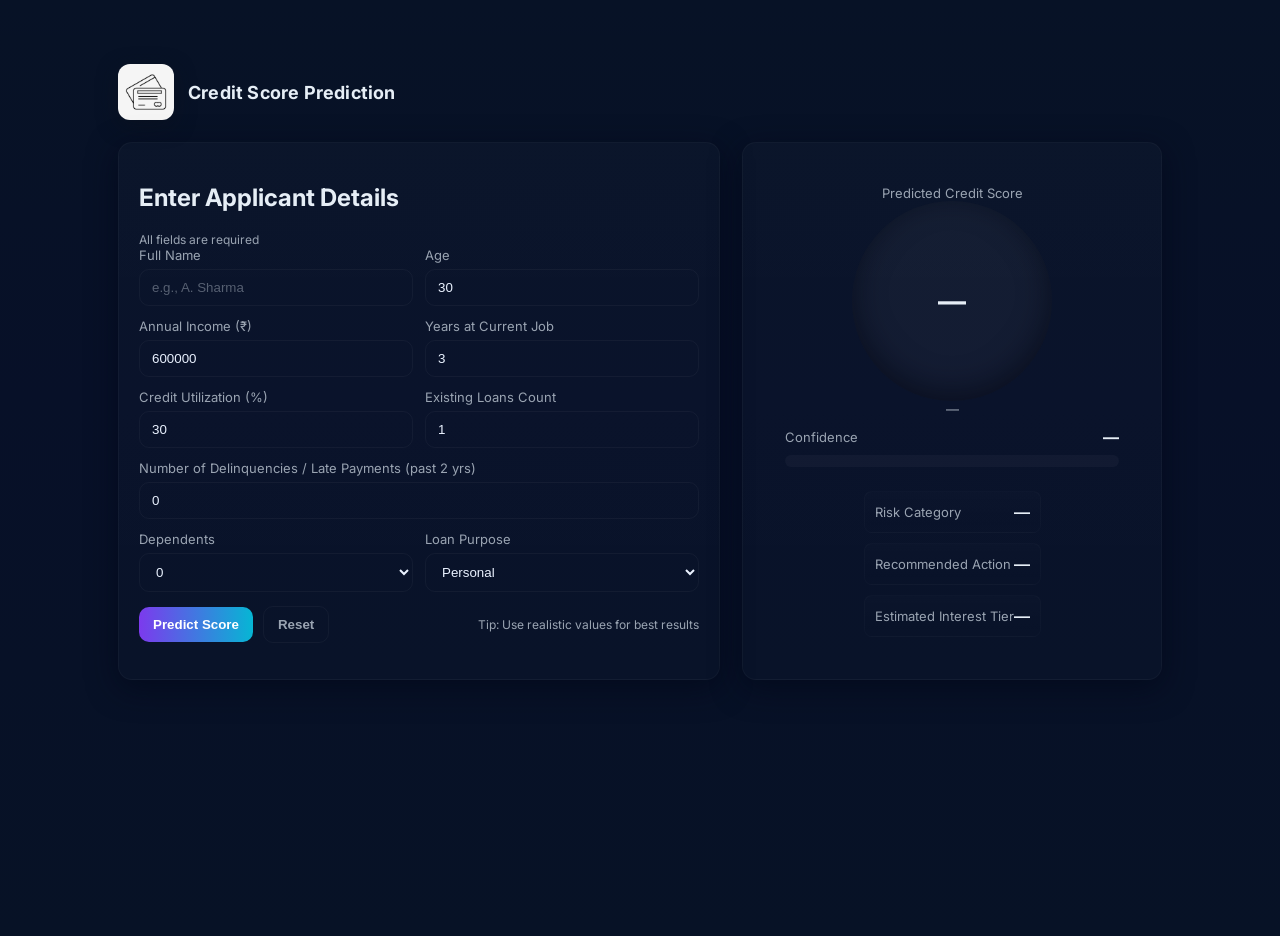
<file: cindex.html>
<!doctype html>
<html lang="en">
<head>
  <meta charset="utf-8" />
  <meta name="viewport" content="width=device-width, initial-scale=1" />
  <title>Credit Score Prediction System</title>
  <meta name="description" content="Professional Credit Score Prediction UI (HTML/CSS/JS)" />
  <link href="https://fonts.googleapis.com/css2?family=Inter:wght@300;400;600;700;800&display=swap" rel="stylesheet">
  <style>
    :root{
      --bg:#0f1724; /* deep navy */
      --card:#0b1220;
      --muted:#9aa4b2;
      --accent1:#7c3aed; /* violet */
      --accent2:#06b6d4; /* cyan */
      --glass: rgba(255,255,255,0.04);
      --success:#10b981;
      --danger:#ef4444;
    }
    *{box-sizing:border-box}
    html,body{height:100%;margin:0;font-family:Inter,system-ui,-apple-system,Segoe UI,Roboto,'Helvetica Neue',Arial;color:#e6eef6;background:linear-gradient(180deg,#071226 0%, #071028 40%, #071226 100%);}
    .wrap{max-width:1100px;margin:36px auto;padding:28px}

    header.top{
      display:flex;align-items:center;justify-content:space-between;margin-bottom:22px;
    }
    .brand{display:flex;gap:14px;align-items:center}
    .logo{width:56px;height:56px;border-radius:12px;background:linear-gradient(135deg,var(--accent1),var(--accent2));display:flex;align-items:center;justify-content:center;color:white;font-weight:800;font-size:18px;box-shadow:0 6px 20px rgba(12,18,30,0.6)}
    .brand h1{margin:0;font-size:18px;letter-spacing:0.2px}
    .brand p{margin:0;color:var(--muted);font-size:13px}

    .grid{display:grid;grid-template-columns:1fr 420px;gap:22px}
    @media (max-width:980px){.grid{grid-template-columns:1fr;}}

    .card{background:linear-gradient(180deg, rgba(255,255,255,0.02), rgba(255,255,255,0.01));border-radius:14px;padding:20px;box-shadow:0 8px 30px rgba(2,6,23,0.6);border:1px solid rgba(255,255,255,0.03)}

    /* Left column form */
    form .section-title{display:flex;justify-content:space-between;align-items:center;margin-bottom:14px}
    form .section-title h2{margin:0;font-size:16px}
    .fields{display:grid;grid-template-columns:1fr 1fr;gap:12px}
    @media (max-width:520px){.fields{grid-template-columns:1fr}}
    .field{display:flex;flex-direction:column}
    label{font-size:13px;color:var(--muted);margin-bottom:6px}
    input[type="text"], input[type="number"], select{padding:10px 12px;border-radius:10px;border:1px solid rgba(255,255,255,0.04);background:transparent;color:#eaf2ff;outline:none}
    input::placeholder{color:rgba(230,238,246,0.35)}

    .full{grid-column:1 / -1}
    .actions{display:flex;gap:10px;align-items:center;margin-top:14px}
    .btn{padding:10px 14px;border-radius:10px;border:none;cursor:pointer;font-weight:600}
    .btn-primary{background:linear-gradient(90deg,var(--accent1),var(--accent2));color:white}
    .btn-ghost{background:transparent;border:1px solid rgba(255,255,255,0.04);color:var(--muted)}

    /* Right column results */
    .result-hero{display:flex;flex-direction:column;align-items:center;gap:10px;padding:22px}
    .gauge{width:200px;height:200px;border-radius:50%;display:grid;place-items:center;background:conic-gradient(var(--accent2) 0% 0%, rgba(255,255,255,0.04) 0% 100%);box-shadow:inset 0 -8px 30px rgba(3,7,18,0.6);position:relative}
    .gauge .score{position:absolute;font-size:28px;font-weight:700}
    .range{font-size:13px;color:var(--muted)}

    .detail-list{display:flex;flex-direction:column;gap:10px;margin-top:14px}
    .detail{display:flex;justify-content:space-between;align-items:center;padding:10px;border-radius:8px;background:linear-gradient(180deg, rgba(255,255,255,0.01), rgba(255,255,255,0.00));border:1px solid rgba(255,255,255,0.02)}
    .detail .label{color:var(--muted);font-size:13px}
    .detail .val{font-weight:600}

    /* progress bar */
    .progress{height:12px;background:rgba(255,255,255,0.03);border-radius:8px;overflow:hidden}
    .progress > i{display:block;height:100%;background:linear-gradient(90deg,var(--accent1),var(--accent2));border-radius:8px;width:0%}

    footer.notes{margin-top:16px;color:var(--muted);font-size:13px}

    /* small touches */
    .hint{font-size:12px;color:var(--muted)}

    /* subtle animation */
    .gauge-anim{transition:all 700ms cubic-bezier(.2,.9,.3,1)}

  </style>
</head>
<body>
  <div class="wrap">
    <header class="top">
      <div class="brand">
        <div >
          <img src="LOGO.png"   class="logo" alt="A description of the image">
          
          </div>
        <div>
          <h1>Credit Score Prediction</h1>
          <p></p>
        </div>
      </div>
    </header>

    <main class="grid">
      <!-- Left: Form -->
      <section class="card">
        <div class="section-title"><h2>Enter Applicant Details</h2><div class="hint">All fields are required</div></div>
        <form id="predict-form" onsubmit="return false;">
          <div class="fields">
            <div class="field">
              <label for="name">Full Name</label>
              <input type="text" id="name" placeholder="e.g., A. Sharma" />
            </div>

            <div class="field">
              <label for="age">Age</label>
              <input type="number" id="age" min="18" max="100" value="30" />
            </div>

            <div class="field">
              <label for="income">Annual Income (₹)</label>
              <input type="number" id="income" min="0" value="600000" />
            </div>

            <div class="field">
              <label for="employment">Years at Current Job</label>
              <input type="number" id="employment" min="0" max="50" value="3" />
            </div>

            <div class="field">
              <label for="util">Credit Utilization (%)</label>
              <input type="number" id="util" min="0" max="100" value="30" />
            </div>

            <div class="field">
              <label for="loans">Existing Loans Count</label>
              <input type="number" id="loans" min="0" value="1" />
            </div>

            <div class="field full">
              <label for="delinq">Number of Delinquencies / Late Payments (past 2 yrs)</label>
              <input type="number" id="delinq" min="0" value="0" />
            </div>

            <div class="field">
              <label for="dependents">Dependents</label>
              <select id="dependents">
                <option value="0">0</option>
                <option value="1">1</option>
                <option value="2">2</option>
                <option value="3">3+</option>
              </select>
            </div>

            <div class="field">
              <label for="purpose">Loan Purpose</label>
              <select id="purpose">
                <option value="personal">Personal</option>
                <option value="home">Home</option>
                <option value="education">Education</option>
                <option value="business">Business</option>
              </select>
            </div>

          </div>

          <div class="actions">
            <button class="btn btn-primary" id="predict-btn">Predict Score</button>
            <button class="btn btn-ghost" id="reset-btn" type="button">Reset</button>
            <div style="flex:1"></div>
            <div class="hint">Tip: Use realistic values for best results</div>
          </div>
        </form>

      </section>

      <!-- Right: Result -->
      <aside class="card">
        <div class="result-hero">
          <div style="text-align:center;">
            <div style="font-size:13px;color:var(--muted)">Predicted Credit Score</div>
            <div class="gauge" id="gauge">
              <div class="score" id="score">—</div>
            </div>
            <div class="range" id="risk">—</div>
          </div>

          <div style="width:100%">
            <div style="display:flex;justify-content:space-between;align-items:center">
              <div style="font-size:13px;color:var(--muted)">Confidence</div>
              <div style="font-weight:700" id="conf">—</div>
            </div>
            <div class="progress" style="margin-top:8px"><i id="progressBar"></i></div>
          </div>

          <div class="detail-list" id="details">
            <div class="detail"><div class="label">Risk Category</div><div class="val" id="category">—</div></div>
            <div class="detail"><div class="label">Recommended Action</div><div class="val" id="action">—</div></div>
            <div class="detail"><div class="label">Estimated Interest Tier</div><div class="val" id="tier">—</div></div>
          </div>
        </div>
      </aside>
    </main>
  </div>

  <script>
    // Simple weighted rule-based estimator (demo only)
    function clamp(v, a, b){return Math.max(a, Math.min(b, v))}

    function computeScore(vals){
      // vals: {age,income,employment,util,loans,delinq,dependents,purpose}
      // base range 300-850
      let score = 600; // neutral

      // income effect (log scale)
      const incomeFactor = Math.log10(Math.max(1, vals.income))/6; // ~0-1
      score += (incomeFactor - 0.5) * 160; // +/-80

      // employment stability
      score += clamp((vals.employment - 2) * 6, -40, 80);

      // utilization: lower is better
      score -= clamp((vals.util - 30) * 2.2, -60, 120);

      // loans: more loans => small penalty
      score -= clamp((vals.loans - 1) * 10, -20, 60);

      // delinquencies: heavy penalty
      score -= vals.delinq * 50;

      // dependents: minor effect
      score -= vals.dependents * 4;

      // purpose: some purposes slightly affect
      if(vals.purpose === 'business') score -= 6;
      if(vals.purpose === 'education') score += 6;

      // age: very young or very old slight penalty
      if(vals.age < 22) score -= 10; else if(vals.age > 65) score -= 8;

      score = Math.round(clamp(score, 300, 850));

      // confidence estimate based on available info
      let confidence = 60 + Math.round(clamp((incomeFactor*100 - vals.delinq*10), 0, 40));

      return {score, confidence};
    }

    function categorize(score){
      if(score >= 750) return {cat:'Excellent', action:'Eligible for best rates', tier:'A (Lowest)'};
      if(score >= 700) return {cat:'Good', action:'Likely approved with good rates', tier:'B'};
      if(score >= 650) return {cat:'Fair', action:'May need co-signer / higher rates', tier:'C'};
      return {cat:'Poor', action:'Improve payments & reduce debt', tier:'D (High)'};
    }

    function updateUI(res){
      const scoreEl = document.getElementById('score');
      const riskEl = document.getElementById('risk');
      const confEl = document.getElementById('conf');
      const bar = document.getElementById('progressBar');
      const cat = document.getElementById('category');
      const action = document.getElementById('action');
      const tier = document.getElementById('tier');
      const gauge = document.getElementById('gauge');

      scoreEl.textContent = res.score;
      let pct = Math.round((res.score - 300) / 550 * 100);
      pct = clamp(pct,0,100);

      // set gauge using conic gradient inline style
      gauge.style.background = `conic-gradient(${(pct<=50? 'var(--danger)' : (pct<75? 'orange' : 'var(--accent2)'))} 0% ${pct}%, rgba(255,255,255,0.03) ${pct}% 100%)`;
      scoreEl.style.color = pct<50 ? 'var(--danger)' : (pct<75 ? '#ff8c00' : 'var(--accent2)');

      const catObj = categorize(res.score);
      riskEl.textContent = catObj.cat + ' • ' + (res.score<=500 ? 'High risk' : (res.score<=650 ? 'Moderate risk' : 'Low risk'));
      confEl.textContent = res.confidence + '%';
      bar.style.width = res.confidence + '%';
      cat.textContent = catObj.cat;
      action.textContent = catObj.action;
      tier.textContent = catObj.tier;
    }

    document.getElementById('predict-btn').addEventListener('click', ()=>{
      const vals = {
        age: Number(document.getElementById('age').value) || 0,
        income: Number(document.getElementById('income').value) || 0,
        employment: Number(document.getElementById('employment').value) || 0,
        util: Number(document.getElementById('util').value) || 0,
        loans: Number(document.getElementById('loans').value) || 0,
        delinq: Number(document.getElementById('delinq').value) || 0,
        dependents: Number(document.getElementById('dependents').value) || 0,
        purpose: document.getElementById('purpose').value || 'personal'
      };

      const res = computeScore(vals);
      // small adjustment: map to UI colors by setting CSS variables on root
      document.documentElement.style.setProperty('--accent2','#06b6d4');
      updateUI(res);
    });

    document.getElementById('reset-btn').addEventListener('click', ()=>{
      document.getElementById('predict-form').reset();
      // reset defaults
      document.getElementById('age').value = 30;
      document.getElementById('income').value = 600000;
      document.getElementById('employment').value = 3;
      document.getElementById('util').value = 30;
      document.getElementById('loans').value = 1;
      document.getElementById('delinq').value = 0;
      document.getElementById('dependents').value = 0;
      document.getElementById('purpose').value = 'personal';

      // clear UI
      document.getElementById('score').textContent = '—';
      document.getElementById('risk').textContent = '—';
      document.getElementById('conf').textContent = '—';
      document.getElementById('progressBar').style.width = '0%';
      document.getElementById('category').textContent = '—';
      document.getElementById('action').textContent = '—';
      document.getElementById('tier').textContent = '—';
      document.getElementById('gauge').style.background = 'conic-gradient(var(--accent2) 0% 0%, rgba(255,255,255,0.04) 0% 100%)';
    });

    // initialize
    document.getElementById('reset-btn').click();
  </script>
</body>
</html>
</file>
